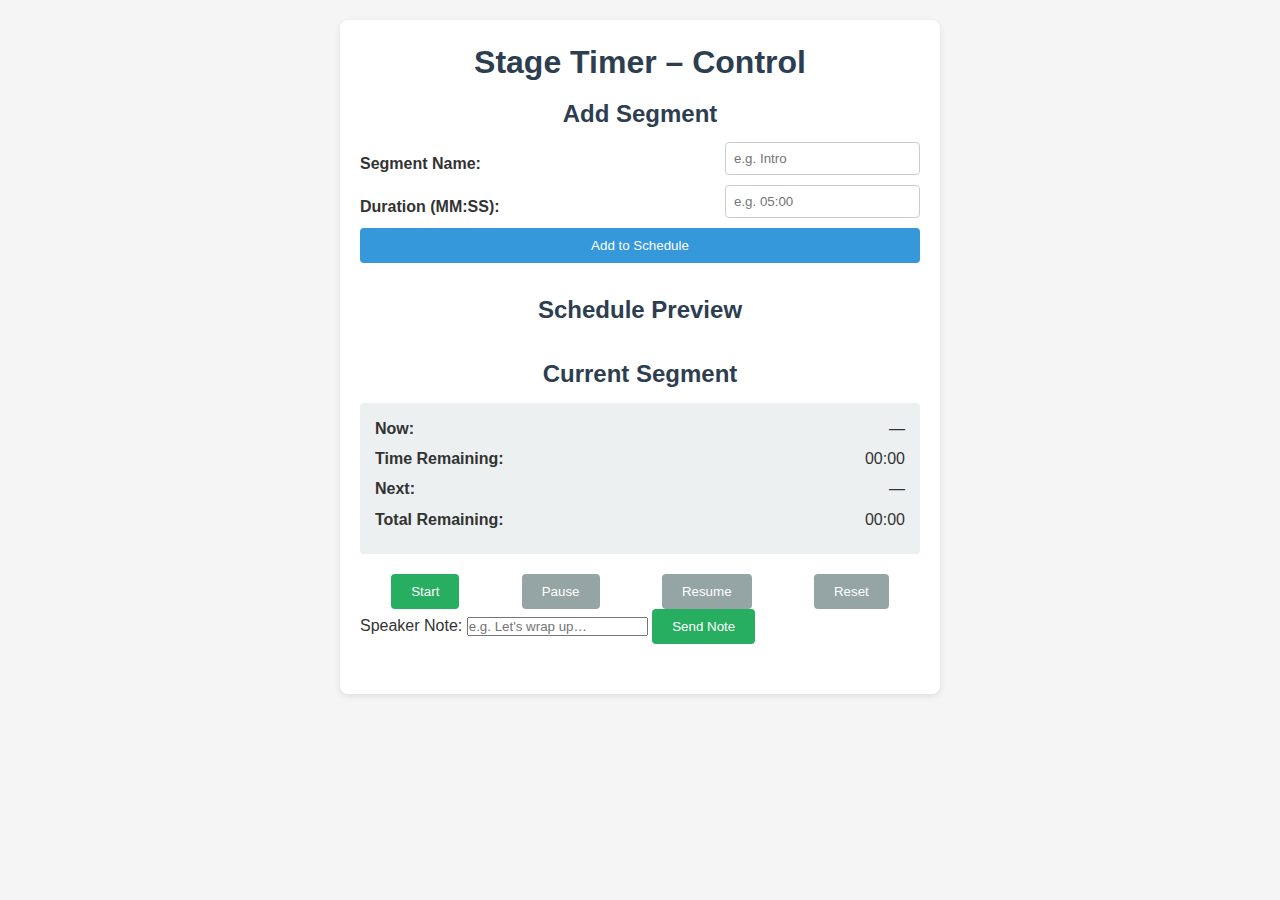
<file: index.html>
<!DOCTYPE html>
<html lang="en">
<head>
  <meta charset="UTF-8" />
  <meta name="viewport" content="width=device-width, initial-scale=1.0"/>
  <title>Stage Timer – Control</title>
  <link rel="stylesheet" href="styles.css" />
</head>
<body>
  <div class="container">
    <h1>Stage Timer – Control</h1>

    <!-- SECTION: Add New Segment -->
    <section id="add-segment">
      <h2>Add Segment</h2>
      <form id="segment-form">
        <label for="segment-name">Segment Name:</label>
        <input type="text" id="segment-name" placeholder="e.g. Intro" required />

        <label for="segment-duration">Duration (MM:SS):</label>
        <input
          type="text"
          id="segment-duration"
          placeholder="e.g. 05:00"
          pattern="^\d{1,2}:\d{2}$"
          required
        />

        <button type="submit">Add to Schedule</button>
      </form>
    </section>

    <!-- SECTION: Schedule Preview -->
    <section id="schedule-preview">
      <h2>Schedule Preview</h2>
      <ul id="segment-list">
        <!-- Dynamically populated -->
      </ul>
    </section>

    <!-- SECTION: Timer Display & Controls -->
    <section id="timer-display">
      <h2>Current Segment</h2>
      <div class="current-info">
        <div>
          <span class="label">Now:</span>
          <span id="current-name">—</span>
        </div>
        <div>
          <span class="label">Time Remaining:</span>
          <span id="current-time">00:00</span>
        </div>
        <div>
          <span class="label">Next:</span>
          <span id="next-name">—</span>
        </div>
        <div>
          <span class="label">Total Remaining:</span>
          <span id="total-time">00:00</span>
        </div>
      </div>

      <div class="controls">
        <button id="start-btn">Start</button>
        <button id="pause-btn" disabled>Pause</button>
        <button id="resume-btn" disabled>Resume</button>
        <button id="reset-btn" disabled>Reset</button>
      </div>

      <!-- SECTION: Speaker Note (to be sent to Display) -->
      <div id="note-section">
        <label for="speaker-note">Speaker Note:</label>
        <input type="text" id="speaker-note" placeholder="e.g. Let's wrap up…" />
        <button id="send-note-btn">Send Note</button>
      </div>
    </section>
  </div>

  <script src="script.js"></script>
</body>
</html>
</file>
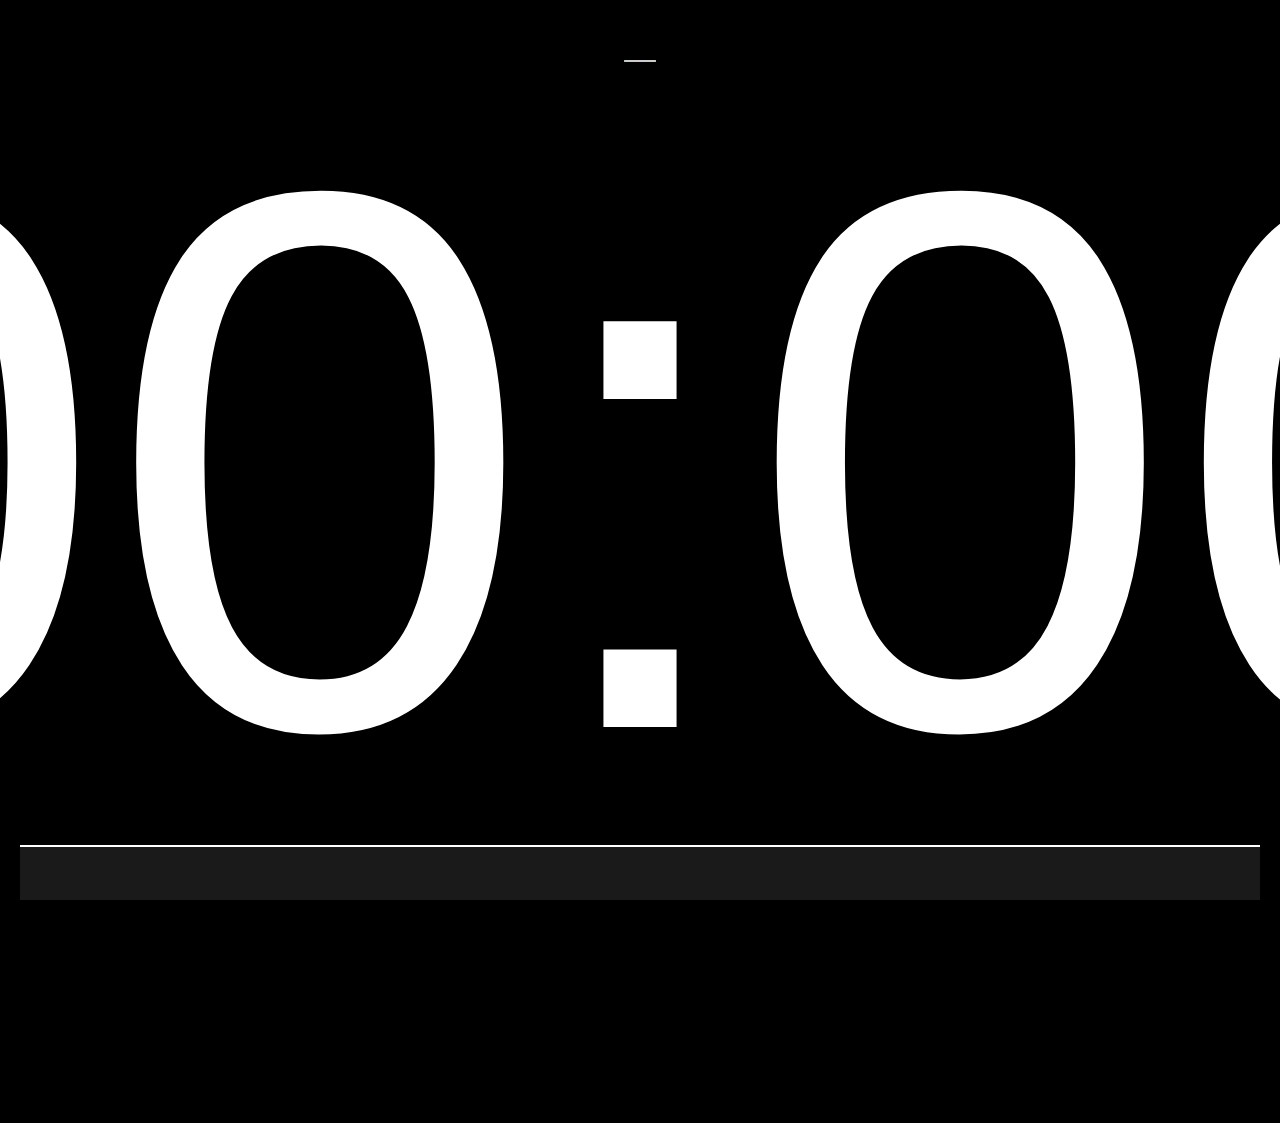
<file: display.html>
<!DOCTYPE html>
<html lang="en">
<head>
  <meta charset="UTF-8" />
  <meta name="viewport" content="width=device-width, initial-scale=1.0"/>
  <title>Stage Timer – Display</title>
  <style>
    /* 
      Basic full-screen styling 
      - Black background, white text 
      - Large clock in the middle
      - Room at bottom for a note
    */
    html, body {
      margin: 0;
      padding: 0;
      width: 100%;
      height: 100%;
      background-color: #000;
      color: #fff;
      font-family: Arial, Helvetica, sans-serif;
      overflow: hidden;
    }

    .wrapper {
      display: flex;
      flex-direction: column;
      justify-content: space-between;
      align-items: center;
      width: 100%;
      height: 100%;
      text-align: center;
      padding: 20px;
      box-sizing: border-box;

    }

    .segment-name {
      font-size: 2rem;
      margin-top: 20px;
      opacity: 0.8;
    }

    .clock {
      font-size: 48rem;
      line-height: 1;
      margin: 0;
      padding: 0;
    }

    .note-area {
      width: 100%;
      padding: 10px;
      background-color: rgba(255, 255, 255, 0.1);
      border-top: 2px solid #fff;
      box-sizing: border-box;
    }

    .note-area h2 {
      font-size: 8rem;
      margin-bottom: 48px;
      opacity: 0.9;
      text-decoration: underline;
    }

    .note-area p {
      font-size: 8rem;
      margin: 0;
      word-wrap: break-word;
      min-height: 2em;
      opacity: 0.9;
    }

    /* Ensure the clock stays vertically centered */
    .centered {
      flex: 1;
      display: flex;
      flex-direction: column;
      justify-content: center;
    }
  </style>
</head>
<body>
  <div class="wrapper">
    <!-- Top: Current Segment Name (Optional) -->
    <div id="segmentName" class="segment-name">—</div>

    <!-- Middle: Large Clock -->
    <div class="centered">
      <div id="clock" class="clock">00:00</div>
    </div>

    <!-- Bottom: Speaker Note -->
    <div class="note-area">
    <!--  <h2>Speaker Note:</h2> -->
      <p id="speakerNote"> </p>
    </div>
  </div>

  <script>
    // Utility: format seconds to MM:SS
    function formatTime(totalSec) {
      const m = Math.floor(totalSec / 60);
      const s = totalSec % 60;
      const mm = String(m).padStart(2, '0');
      const ss = String(s).padStart(2, '0');
      return `${mm}:${ss}`;
    }

    // Grab DOM elements
    const clockEl = document.getElementById('clock');
    const segmentNameEl = document.getElementById('segmentName');
    const speakerNoteEl = document.getElementById('speakerNote');

    // Reads from localStorage → updates the DOM
    function refreshDisplay() {
      // 1) Get timer state
      const rawState = localStorage.getItem('stageTimerState');
      if (rawState) {
        let state = null;
        try {
          state = JSON.parse(rawState);
        } catch (e) {
          state = null;
        }

        if (state && state.currentSegment) {
          segmentNameEl.textContent = state.currentSegment;
          clockEl.textContent = formatTime(state.remainingSeconds);
        } else {
          segmentNameEl.textContent = '—';
          clockEl.textContent = '00:00';
        }
      } else {
        segmentNameEl.textContent = '—';
        clockEl.textContent = '00:00';
      }

      // 2) Get the speaker note
      const note = localStorage.getItem('stageTimerNote');
      speakerNoteEl.textContent = note || '';
    }

    // Listen for storage events (fired whenever localStorage changes on same origin)
    window.addEventListener('storage', (evt) => {
      if (evt.key === 'stageTimerState' || evt.key === 'stageTimerNote') {
        refreshDisplay();
      }
    });

    // Also, refresh every second in case the control page didn’t fire a storage event
    setInterval(refreshDisplay, 1000);

    // On initial load:
    refreshDisplay();
  </script>
</body>
</html>
</file>
<file: styles.css>
/* Basic reset */
* {
  margin: 0;
  padding: 0;
  box-sizing: border-box;
}

body {
  font-family: Arial, Helvetica, sans-serif;
  background-color: #f5f5f5;
  color: #333;
  line-height: 1.4;
  padding: 20px;
}

.container {
  max-width: 600px;
  margin: 0 auto;
  background: white;
  border-radius: 8px;
  box-shadow: 0 2px 6px rgba(0,0,0,0.1);
  padding: 20px;
}

h1, h2 {
  margin-bottom: 12px;
  text-align: center;
  color: #2c3e50;
}

section {
  margin-bottom: 30px;
}

#add-segment form {
  display: grid;
  grid-template-columns: 1fr auto;
  gap: 10px;
  align-items: end;
}

#add-segment label {
  font-weight: bold;
}

#add-segment input {
  padding: 8px;
  border: 1px solid #ccc;
  border-radius: 4px;
}

#add-segment button {
  grid-column: span 2;
  padding: 10px;
  background-color: #3498db;
  color: white;
  border: none;
  border-radius: 4px;
  cursor: pointer;
}

#add-segment button:hover {
  background-color: #2980b9;
}

#schedule-preview ul {
  list-style: none;
  padding-left: 0;
}

#schedule-preview li {
  background: #ecf0f1;
  margin-bottom: 5px;
  padding: 8px 12px;
  border-radius: 4px;
  display: flex;
  justify-content: space-between;
}

#timer-display .current-info {
  background: #ecf0f1;
  padding: 15px;
  border-radius: 4px;
  margin-bottom: 20px;
}

#timer-display .current-info div {
  margin-bottom: 8px;
  display: flex;
  justify-content: space-between;
}

.label {
  font-weight: bold;
}

#timer-display .controls {
  display: flex;
  justify-content: space-around;
}

#timer-display button {
  padding: 10px 20px;
  background: #27ae60;
  color: white;
  border: none;
  border-radius: 4px;
  cursor: pointer;
}

#timer-display button:hover:enabled {
  background: #1e8449;
}

#timer-display button:disabled {
  background: #95a5a6;
  cursor: not-allowed;
}
</file>
